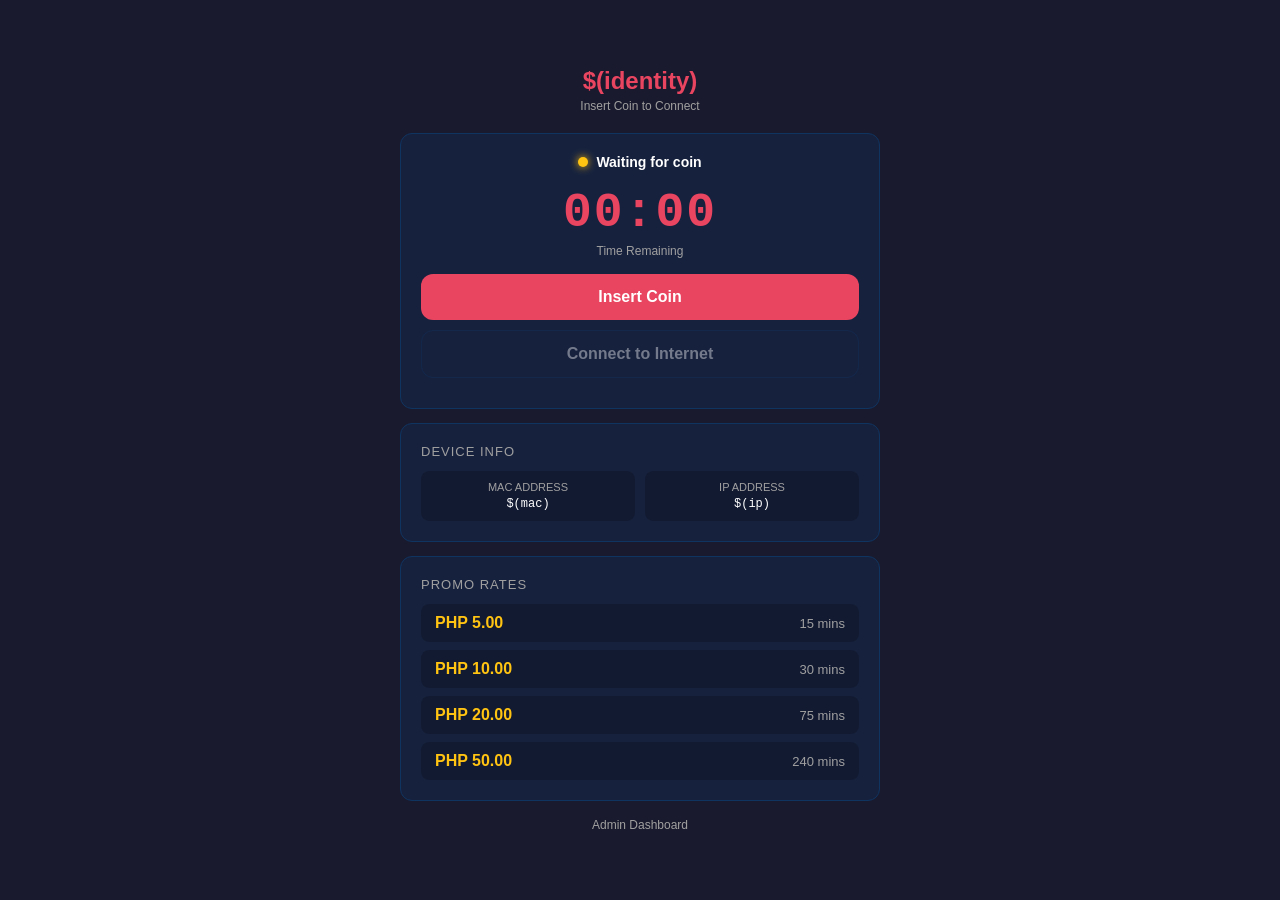
<file: portal/index.html>
<!DOCTYPE html>
<html lang="en">
<head>
<meta charset="UTF-8">
<meta name="viewport" content="width=device-width, initial-scale=1.0">
<title>$(identity) - Piso WiFi</title>
<style>
:root {
  --bg: #1a1a2e;
  --card: #16213e;
  --text: #e94560;
  --muted: #a0a0a0;
  --border: #0f3460;
  --accent: #e94560;
  --good: #05c46b;
  --warn: #ffc312;
  --danger: #eb2f06;
  --radius: 12px;
  --mono: "Courier New", monospace;
  --sans: -apple-system, BlinkMacSystemFont, "Segoe UI", Roboto, Arial, sans-serif;
}
* { box-sizing: border-box; margin: 0; padding: 0; }
body {
  font-family: var(--sans);
  background: var(--bg);
  color: #fff;
  min-height: 100vh;
  display: flex;
  align-items: center;
  justify-content: center;
  padding: 16px;
}
.container {
  width: 100%;
  max-width: 480px;
}
.brand {
  text-align: center;
  margin-bottom: 20px;
}
.brand h1 {
  font-size: 24px;
  color: var(--accent);
  font-weight: 800;
}
.brand p {
  font-size: 12px;
  color: var(--muted);
  margin-top: 4px;
}
.card {
  background: var(--card);
  border: 1px solid var(--border);
  border-radius: var(--radius);
  padding: 20px;
  margin-bottom: 14px;
}
.card-title {
  font-size: 13px;
  color: var(--muted);
  text-transform: uppercase;
  letter-spacing: 1px;
  margin-bottom: 12px;
}
.timer {
  text-align: center;
  margin: 16px 0;
}
.timer .time {
  font-family: var(--mono);
  font-size: 48px;
  font-weight: 700;
  color: var(--accent);
  letter-spacing: 2px;
}
.timer .label {
  font-size: 12px;
  color: var(--muted);
  margin-top: 4px;
}
.status {
  display: flex;
  align-items: center;
  justify-content: center;
  gap: 8px;
  margin-bottom: 16px;
}
.status-dot {
  width: 10px;
  height: 10px;
  border-radius: 50%;
  background: var(--warn);
  box-shadow: 0 0 8px var(--warn);
}
.status-dot.active { background: var(--good); box-shadow: 0 0 8px var(--good); }
.status-dot.expired { background: var(--danger); box-shadow: 0 0 8px var(--danger); }
.status-text {
  font-size: 14px;
  font-weight: 600;
}
.btn {
  display: block;
  width: 100%;
  padding: 14px;
  border: none;
  border-radius: var(--radius);
  font-size: 16px;
  font-weight: 700;
  cursor: pointer;
  transition: all 0.2s;
  text-align: center;
  text-decoration: none;
  margin-bottom: 10px;
}
.btn-primary {
  background: var(--accent);
  color: #fff;
}
.btn-primary:hover { opacity: 0.9; transform: translateY(-1px); }
.btn-primary:disabled {
  background: #444;
  color: #888;
  cursor: not-allowed;
  transform: none;
}
.btn-ghost {
  background: transparent;
  border: 1px solid var(--border);
  color: #fff;
}
.btn-ghost:hover { background: rgba(255,255,255,0.05); }
.btn-ghost:disabled { opacity: 0.4; cursor: not-allowed; }
.info-grid {
  display: grid;
  grid-template-columns: 1fr 1fr;
  gap: 10px;
}
.info-item {
  background: rgba(0,0,0,0.2);
  border-radius: 8px;
  padding: 10px;
  text-align: center;
}
.info-item .label {
  font-size: 11px;
  color: var(--muted);
  text-transform: uppercase;
}
.info-item .value {
  font-family: var(--mono);
  font-size: 12px;
  color: #fff;
  margin-top: 4px;
  word-break: break-all;
}
.rates {
  display: grid;
  gap: 8px;
}
.rate-row {
  display: flex;
  justify-content: space-between;
  align-items: center;
  padding: 10px 14px;
  background: rgba(0,0,0,0.2);
  border-radius: 8px;
}
.rate-row .coin {
  font-weight: 700;
  color: var(--warn);
}
.rate-row .time {
  font-size: 13px;
  color: var(--muted);
}
.modal-overlay {
  display: none;
  position: fixed;
  inset: 0;
  background: rgba(0,0,0,0.7);
  align-items: center;
  justify-content: center;
  padding: 16px;
  z-index: 100;
}
.modal-overlay.open { display: flex; }
.modal-card {
  background: var(--card);
  border: 1px solid var(--border);
  border-radius: var(--radius);
  width: 100%;
  max-width: 400px;
  overflow: hidden;
}
.modal-header {
  padding: 16px 20px;
  border-bottom: 1px solid var(--border);
  display: flex;
  justify-content: space-between;
  align-items: center;
}
.modal-header h3 {
  font-size: 16px;
}
.modal-header .countdown {
  font-family: var(--mono);
  font-size: 14px;
  color: var(--accent);
}
.modal-body {
  padding: 20px;
  text-align: center;
}
.modal-body p {
  font-size: 13px;
  color: var(--muted);
  margin-bottom: 16px;
}
.modal-body .coin-display {
  font-family: var(--mono);
  font-size: 36px;
  font-weight: 700;
  color: var(--warn);
  margin: 16px 0;
}
.modal-body .pulse-count {
  font-size: 12px;
  color: var(--muted);
}
.modal-actions {
  padding: 16px 20px;
  border-top: 1px solid var(--border);
  display: flex;
  gap: 10px;
}
.modal-actions .btn { margin-bottom: 0; flex: 1; }
.toast {
  position: fixed;
  bottom: 20px;
  left: 50%;
  transform: translateX(-50%) translateY(100px);
  background: var(--card);
  border: 1px solid var(--border);
  color: #fff;
  padding: 12px 20px;
  border-radius: var(--radius);
  font-size: 13px;
  z-index: 200;
  opacity: 0;
  transition: all 0.3s;
  white-space: nowrap;
}
.toast.show {
  transform: translateX(-50%) translateY(0);
  opacity: 1;
}
.admin-link {
  text-align: center;
  margin-top: 10px;
}
.admin-link a {
  color: var(--muted);
  font-size: 12px;
  text-decoration: none;
}
.admin-link a:hover { color: var(--accent); }
@media (max-width: 400px) {
  .timer .time { font-size: 36px; }
  .info-grid { grid-template-columns: 1fr; }
}
</style>
</head>
<body data-login-url="$(link-login-only)" data-link-orig="$(link-orig)">
<div class="container">
  <div class="brand">
    <h1 id="brandName">$(identity)</h1>
    <p id="brandSub">Insert Coin to Connect</p>
  </div>

  <div class="card">
    <div class="status">
      <div class="status-dot" id="statusDot"></div>
      <span class="status-text" id="statusText">Waiting for coin</span>
    </div>
    <div class="timer">
      <div class="time" id="timeRemaining">00:00</div>
      <div class="label">Time Remaining</div>
    </div>
    <button class="btn btn-primary" id="insertCoinBtn">Insert Coin</button>
    <button class="btn btn-ghost" id="connectBtn" disabled>Connect to Internet</button>
  </div>

  <div class="card">
    <div class="card-title">Device Info</div>
    <div class="info-grid">
      <div class="info-item">
        <div class="label">MAC Address</div>
        <div class="value" id="macLabel">$(mac)</div>
      </div>
      <div class="info-item">
        <div class="label">IP Address</div>
        <div class="value" id="ipLabel">$(ip)</div>
      </div>
    </div>
  </div>

  <div class="card">
    <div class="card-title">Promo Rates</div>
    <div class="rates" id="ratesList">
      <div class="rate-row">
        <span class="coin">Loading...</span>
      </div>
    </div>
  </div>

  <div class="admin-link">
    <a href="http://10.0.0.2/admin.html" target="_blank" rel="noopener">Admin Dashboard</a>
  </div>
</div>

<div class="modal-overlay" id="coinModal">
  <div class="modal-card">
    <div class="modal-header">
      <h3>Insert Coin</h3>
      <span class="countdown" id="coinCountdown">60</span>
    </div>
    <div class="modal-body">
      <p>Please insert your coin now.<br>Window closes in <b id="coinTimerText">60</b> seconds.</p>
      <div class="coin-display" id="coinAmount">PHP 0.00</div>
      <div class="pulse-count" id="pulseCount">0 pulses</div>
    </div>
    <div class="modal-actions">
      <button class="btn btn-ghost" id="cancelCoinBtn">Cancel</button>
      <button class="btn btn-primary" id="confirmCoinBtn" disabled>Confirm</button>
    </div>
  </div>
</div>

<div class="toast" id="toast"></div>

<!-- Hidden MikroTik login form (auto-submitted after voucher finalize) -->
<form id="mtLoginForm" method="post" action="$(link-login-only)" style="display:none">
  <input type="hidden" name="username" id="mtUser">
  <input type="hidden" name="password" id="mtPass">
  <input type="hidden" name="dst" value="$(link-orig)">
  <input type="hidden" name="popup" value="true">
</form>

<script src="portal.js"></script>
</body>
</html>
</file>
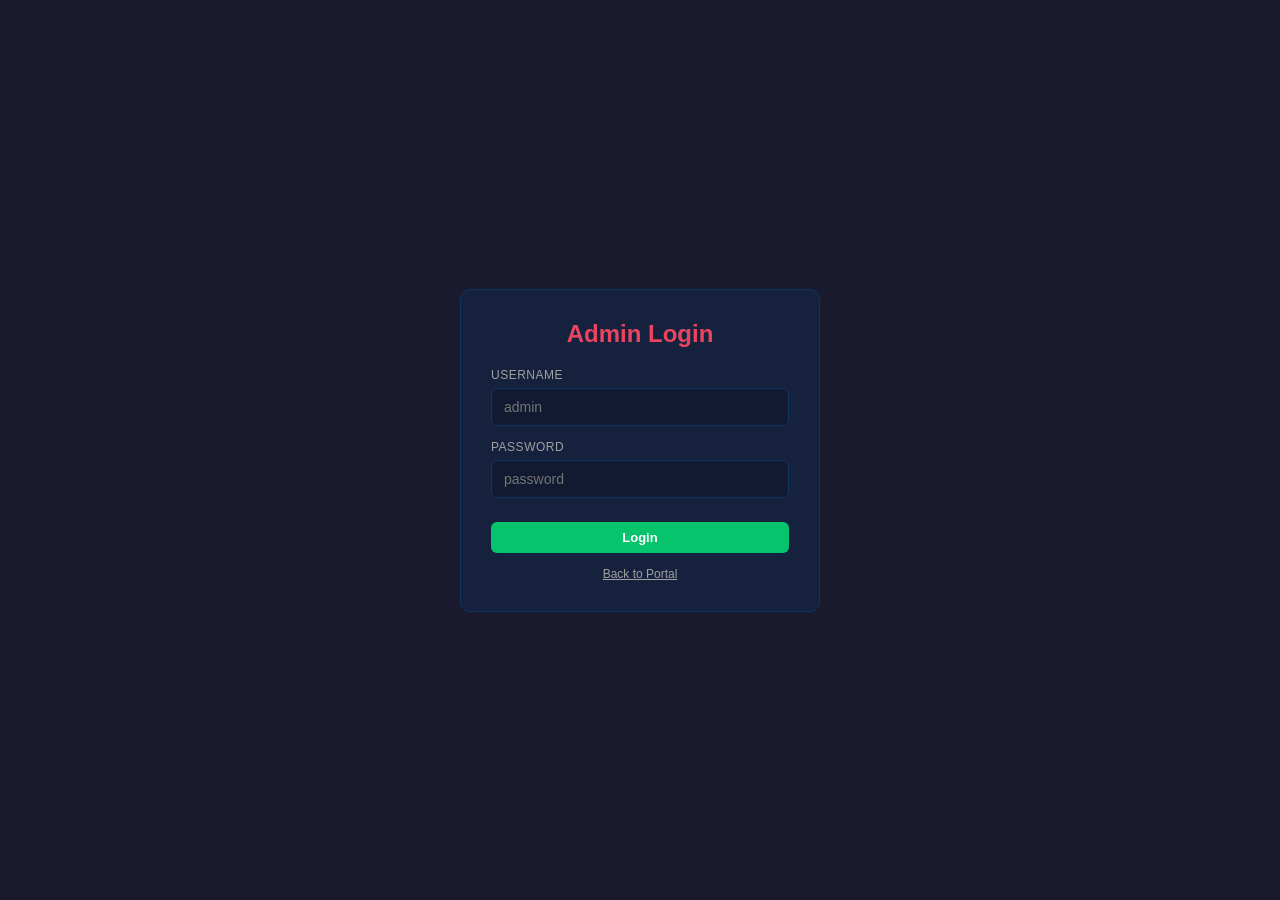
<file: portal/admin.html>
<!DOCTYPE html>
<html lang="en">
<head>
<meta charset="UTF-8">
<meta name="viewport" content="width=device-width, initial-scale=1.0">
<title>Admin - Piso WiFi</title>
<style>
:root {
  --bg: #1a1a2e;
  --card: #16213e;
  --text: #e94560;
  --muted: #a0a0a0;
  --border: #0f3460;
  --accent: #e94560;
  --good: #05c46b;
  --warn: #ffc312;
  --danger: #eb2f06;
  --radius: 10px;
  --mono: "Courier New", monospace;
  --sans: -apple-system, BlinkMacSystemFont, "Segoe UI", Roboto, Arial, sans-serif;
}
* { box-sizing: border-box; margin: 0; padding: 0; }
body {
  font-family: var(--sans);
  background: var(--bg);
  color: #fff;
  min-height: 100vh;
}
.topnav {
  background: var(--card);
  border-bottom: 1px solid var(--border);
  display: flex;
  flex-wrap: wrap;
  gap: 0;
  padding: 0 10px;
}
.topnav button {
  background: none;
  border: none;
  color: var(--muted);
  padding: 14px 16px;
  font-size: 14px;
  cursor: pointer;
  transition: all 0.2s;
  white-space: nowrap;
}
.topnav button:hover { color: #fff; }
.topnav button.active {
  color: var(--accent);
  border-bottom: 2px solid var(--accent);
}
.topnav .icon {
  display: none;
  background: none;
  border: none;
  color: var(--accent);
  font-size: 18px;
  padding: 12px 16px;
  cursor: pointer;
}
.container {
  max-width: 900px;
  margin: 20px auto;
  padding: 0 16px;
}
.card {
  background: var(--card);
  border: 1px solid var(--border);
  border-radius: var(--radius);
  padding: 18px;
  margin-bottom: 16px;
}
.card-title {
  font-size: 13px;
  color: var(--accent);
  text-transform: uppercase;
  letter-spacing: 1px;
  margin-bottom: 12px;
  border-bottom: 1px solid var(--border);
  padding-bottom: 8px;
}
.stat-grid {
  display: grid;
  grid-template-columns: repeat(auto-fit, minmax(180px, 1fr));
  gap: 12px;
}
.stat-box {
  background: rgba(0,0,0,0.2);
  border-radius: 8px;
  padding: 14px;
  text-align: center;
}
.stat-box .label {
  font-size: 11px;
  color: var(--muted);
  text-transform: uppercase;
  letter-spacing: 0.5px;
  margin-bottom: 6px;
}
.stat-box .value {
  font-family: var(--mono);
  font-size: 22px;
  font-weight: 700;
  color: #fff;
}
.stat-box .value.good { color: var(--good); }
.stat-box .value.danger { color: var(--danger); }
.btn {
  display: inline-block;
  padding: 8px 14px;
  border: none;
  border-radius: 6px;
  font-size: 13px;
  font-weight: 600;
  cursor: pointer;
  transition: all 0.2s;
  color: #fff;
  margin-top: 8px;
}
.btn:hover { opacity: 0.9; transform: translateY(-1px); }
.btn-primary { background: var(--good); }
.btn-danger { background: var(--danger); }
.btn-warn { background: var(--warn); color: #000; }
.btn-ghost {
  background: transparent;
  border: 1px solid var(--border);
  color: var(--muted);
}
.btn-ghost:hover { color: #fff; border-color: var(--muted); }
.form-group {
  margin-bottom: 14px;
}
.form-group label {
  display: block;
  font-size: 12px;
  color: var(--muted);
  margin-bottom: 6px;
  text-transform: uppercase;
  letter-spacing: 0.5px;
}
input, select {
  width: 100%;
  max-width: 400px;
  padding: 10px 12px;
  background: rgba(0,0,0,0.2);
  border: 1px solid var(--border);
  border-radius: 6px;
  color: #fff;
  font-size: 14px;
  font-family: var(--sans);
}
input:focus, select:focus {
  outline: none;
  border-color: var(--accent);
}
input[type="file"] { padding: 6px; }
select option { background: var(--card); color: #fff; }
.section-title {
  font-size: 16px;
  font-weight: 700;
  margin-bottom: 14px;
  color: var(--accent);
}
.row-actions {
  display: flex;
  gap: 8px;
  flex-wrap: wrap;
  margin-top: 10px;
}
.rate-row {
  background: rgba(0,0,0,0.15);
  border: 1px solid var(--border);
  border-radius: 8px;
  padding: 14px;
  margin-bottom: 10px;
}
.rate-row .grid {
  display: grid;
  grid-template-columns: repeat(auto-fit, minmax(140px, 1fr));
  gap: 10px;
}
.voucher-list {
  font-family: var(--mono);
  font-size: 13px;
  background: rgba(0,0,0,0.2);
  border-radius: 8px;
  padding: 14px;
  margin-top: 10px;
  max-height: 300px;
  overflow-y: auto;
  white-space: pre-wrap;
  line-height: 1.6;
}
.spinner {
  display: none;
  position: fixed;
  inset: 0;
  background: rgba(0,0,0,0.7);
  align-items: center;
  justify-content: center;
  z-index: 300;
}
.spinner.open { display: flex; }
.spinner-inner {
  text-align: center;
}
.spinner-inner h3 {
  color: #fff;
  font-size: 16px;
  margin-top: 12px;
}
.loader {
  width: 40px;
  height: 40px;
  border: 3px solid var(--border);
  border-top-color: var(--accent);
  border-radius: 50%;
  animation: spin 1s linear infinite;
  margin: 0 auto;
}
@keyframes spin { to { transform: rotate(360deg); } }
.toast {
  position: fixed;
  bottom: 20px;
  left: 50%;
  transform: translateX(-50%) translateY(100px);
  background: var(--card);
  border: 1px solid var(--border);
  color: #fff;
  padding: 12px 20px;
  border-radius: var(--radius);
  font-size: 13px;
  z-index: 200;
  opacity: 0;
  transition: all 0.3s;
  white-space: nowrap;
}
.toast.show {
  transform: translateX(-50%) translateY(0);
  opacity: 1;
}
.tabcontent { display: none; }
.tabcontent.active { display: block; }
.login-overlay {
  position: fixed;
  inset: 0;
  background: var(--bg);
  display: flex;
  align-items: center;
  justify-content: center;
  z-index: 400;
}
.login-box {
  background: var(--card);
  border: 1px solid var(--border);
  border-radius: var(--radius);
  padding: 30px;
  width: 100%;
  max-width: 360px;
}
.login-box h2 {
  text-align: center;
  margin-bottom: 20px;
  color: var(--accent);
}
@media (max-width: 600px) {
  .topnav button:not(:first-child) { display: none; }
  .topnav button.icon { display: block; }
  .topnav.responsive button { display: block; width: 100%; text-align: left; }
  .topnav.responsive button.icon { display: block; width: auto; position: absolute; right: 10px; top: 0; }
  .stat-grid { grid-template-columns: 1fr 1fr; }
}
</style>
</head>
<body>

<div class="login-overlay" id="loginOverlay">
  <div class="login-box">
    <h2>Admin Login</h2>
    <div class="form-group">
      <label>Username</label>
      <input type="text" id="loginUser" placeholder="admin">
    </div>
    <div class="form-group">
      <label>Password</label>
      <input type="password" id="loginPass" placeholder="password">
    </div>
    <button class="btn btn-primary" style="width:100%;margin-top:10px;" onclick="doLogin()">Login</button>
    <p style="text-align:center;margin-top:14px;font-size:12px;color:var(--muted);">
      <a href="http://10.0.0.1" style="color:var(--muted);">Back to Portal</a>
    </p>
  </div>
</div>

<nav class="topnav" id="topnav">
  <button class="tablinks active" onclick="openTab(event, 'Dashboard')">Dashboard</button>
  <button class="tablinks" onclick="openTab(event, 'SystemConfig')">System Config</button>
  <button class="tablinks" onclick="openTab(event, 'PromoRates')">Promo Rates</button>
  <button class="tablinks" onclick="openTab(event, 'Vouchers')">Vouchers</button>
  <button class="tablinks" onclick="openTab(event, 'Firmware')">Firmware</button>
  <button class="tablinks" onclick="openTab(event, 'About')">About</button>
  <button class="tablinks" onclick="logout()">Logout</button>
  <button class="icon" onclick="toggleNav()">&#9776;</button>
</nav>

<div class="spinner" id="spinner">
  <div class="spinner-inner">
    <div class="loader"></div>
    <h3 id="loadingText">Loading...</h3>
  </div>
</div>

<div class="container">

<div id="Dashboard" class="tabcontent active">
  <div class="stat-grid">
    <div class="stat-box">
      <div class="label">Lifetime Income</div>
      <div class="value" id="lifeIncome">0</div>
    </div>
    <div class="stat-box">
      <div class="label">Current Sales</div>
      <div class="value" id="currentSales">0</div>
    </div>
    <div class="stat-box">
      <div class="label">Customers</div>
      <div class="value" id="customerCount">0</div>
    </div>
    <div class="stat-box">
      <div class="label">Uptime</div>
      <div class="value" id="upTime">0d 0h</div>
    </div>
    <div class="stat-box">
      <div class="label">Internet</div>
      <div class="value" id="netStatus">Checking</div>
    </div>
    <div class="stat-box">
      <div class="label">MikroTik</div>
      <div class="value" id="mtStatus">Checking</div>
    </div>
    <div class="stat-box">
      <div class="label">ESP MAC</div>
      <div class="value" style="font-size:13px;" id="espMac">--</div>
    </div>
    <div class="stat-box">
      <div class="label">ESP IP</div>
      <div class="value" style="font-size:13px;" id="espIp">--</div>
    </div>
  </div>
  <div class="row-actions">
    <button class="btn btn-danger" onclick="resetStats('lifeTimeCount')">Reset Lifetime</button>
    <button class="btn btn-danger" onclick="resetStats('coinCount')">Reset Sales</button>
    <button class="btn btn-danger" onclick="resetStats('customerCount')">Reset Customers</button>
    <button class="btn btn-ghost" onclick="refreshDashboard()">Refresh</button>
  </div>
</div>

<div id="SystemConfig" class="tabcontent">
  <div class="card">
    <div class="card-title">Vendo Info</div>
    <div class="form-group">
      <label>Vendo Name</label>
      <input type="text" id="vendoName" placeholder="My Piso WiFi">
    </div>
  </div>

  <div class="card">
    <div class="card-title">WiFi Settings</div>
    <div class="form-group">
      <label>WiFi SSID</label>
      <input type="text" id="wifiSSID" placeholder="PisoWiFi">
    </div>
    <div class="form-group">
      <label>WiFi Password</label>
      <input type="password" id="wifiPW" placeholder="password">
    </div>
  </div>

  <div class="card">
    <div class="card-title">IP Address</div>
    <div class="form-group">
      <label>Mode</label>
      <select id="ipMode" onchange="toggleStatic()">
        <option value="0">DHCP</option>
        <option value="1">Static</option>
      </select>
    </div>
    <div id="staticBlock" style="display:none;">
      <div class="form-group">
        <label>Local IP</label>
        <input type="text" id="localIp" placeholder="10.0.0.2">
      </div>
      <div class="form-group">
        <label>Subnet Mask</label>
        <input type="text" id="subnetMask" placeholder="255.255.255.0">
      </div>
      <div class="form-group">
        <label>Gateway</label>
        <input type="text" id="gatewayIp" placeholder="10.0.0.1">
      </div>
      <div class="form-group">
        <label>DNS Server</label>
        <input type="text" id="dnsServer" placeholder="8.8.8.8">
      </div>
    </div>
  </div>

  <div class="card">
    <div class="card-title">MikroTik API</div>
    <div class="form-group">
      <label>Router IP</label>
      <input type="text" id="mtIp" placeholder="10.0.0.1">
    </div>
    <div class="form-group">
      <label>API Username</label>
      <input type="text" id="mtUser" placeholder="apiuser">
    </div>
    <div class="form-group">
      <label>API Password</label>
      <input type="password" id="mtPw" placeholder="password">
    </div>
    <div class="form-group">
      <label>Confirm Password</label>
      <input type="password" id="mtPwConfirm" placeholder="password">
    </div>
  </div>

  <div class="card">
    <div class="card-title">Admin Access</div>
    <div class="form-group">
      <label>Admin Username</label>
      <input type="text" id="adminUser" placeholder="admin">
    </div>
    <div class="form-group">
      <label>Admin Password</label>
      <input type="password" id="adminPw" placeholder="password">
    </div>
    <div class="form-group">
      <label>Confirm Password</label>
      <input type="password" id="adminPwConfirm" placeholder="password">
    </div>
  </div>

  <div class="card">
    <div class="card-title">Coin Slot</div>
    <div class="form-group">
      <label>Insert Wait Time (seconds)</label>
      <input type="number" id="coinWaitTime" value="60">
    </div>
    <div class="form-group">
      <label>Abuse Count</label>
      <input type="number" id="abuseCount" value="3">
    </div>
    <div class="form-group">
      <label>Ban Minutes</label>
      <input type="number" id="banMinutes" value="5">
    </div>
  </div>

  <div class="card">
    <div class="card-title">Pin Assignment</div>
    <div class="form-group">
      <label>Coin Slot Pin</label>
      <select id="pinCoinSlot"></select>
    </div>
    <div class="form-group">
      <label>Coin Slot Set Pin</label>
      <select id="pinCoinSet"></select>
    </div>
    <div class="form-group">
      <label>Ready LED Pin</label>
      <select id="pinReadyLed"></select>
    </div>
    <div class="form-group">
      <label>Insert LED Pin</label>
      <select id="pinInsertLed"></select>
    </div>
    <div class="form-group">
      <label>Insert Button Pin</label>
      <select id="pinInsertBtn"></select>
    </div>
    <div class="form-group">
      <label>LED Trigger Type</label>
      <select id="ledTrigger">
        <option value="0">LOW</option>
        <option value="1">HIGH</option>
      </select>
    </div>
  </div>

  <div class="row-actions">
    <button class="btn btn-primary" onclick="saveSystemConfig()">Save</button>
    <button class="btn btn-ghost" onclick="exportConfig()">Backup</button>
    <button class="btn btn-ghost" onclick="importConfig()">Restore</button>
    <input type="file" id="configFile" accept=".data" style="display:none" onchange="onConfigImport(this)">
  </div>
</div>

<div id="PromoRates" class="tabcontent">
  <div class="card">
    <div class="card-title">Rates</div>
    <div id="rateList"></div>
    <button class="btn btn-primary" onclick="addRate()">Add Rate</button>
  </div>
  <div class="row-actions">
    <button class="btn btn-primary" onclick="saveRates()">Save Rates</button>
    <button class="btn btn-ghost" onclick="exportRates()">Backup</button>
    <button class="btn btn-ghost" onclick="importRates()">Restore</button>
    <input type="file" id="ratesFile" accept=".data" style="display:none" onchange="onRatesImport(this)">
  </div>
</div>

<div id="Vouchers" class="tabcontent">
  <div class="card">
    <div class="card-title">Generate Vouchers</div>
    <div class="form-group">
      <label>Prefix (max 2 letters)</label>
      <input type="text" id="voucherPrefix" value="PW" maxlength="2">
    </div>
    <div class="form-group">
      <label>Amount (PHP)</label>
      <input type="number" id="voucherAmount" value="10">
    </div>
    <div class="form-group">
      <label>Quantity</label>
      <input type="number" id="voucherQty" value="5" max="15">
    </div>
    <div class="form-group">
      <label>Add to Sales</label>
      <select id="voucherAddSales">
        <option value="1">Yes</option>
        <option value="0">No</option>
      </select>
    </div>
    <div class="form-group">
      <label>Append to Previous</label>
      <select id="voucherAppend">
        <option value="0">No</option>
        <option value="1">Yes</option>
      </select>
    </div>
    <button class="btn btn-primary" onclick="generateVouchers()">Generate</button>
    <div class="voucher-list" id="voucherOutput"></div>
  </div>
</div>

<div id="Firmware" class="tabcontent">
  <div class="card">
    <div class="card-title">Firmware Update</div>
    <div class="form-group">
      <label>Current Version</label>
      <input type="text" id="fwVersion" value="1.0.0" readonly>
    </div>
    <div class="form-group">
      <label>Bin Type</label>
      <select id="binType">
        <option value="sketch">Sketch (.ino.bin)</option>
        <option value="filesystem">Filesystem (.spiffs.bin)</option>
      </select>
    </div>
    <div class="form-group">
      <label>Bin File</label>
      <input type="file" id="binFile" accept=".bin">
    </div>
    <button class="btn btn-warn" onclick="uploadFirmware()">Update Firmware</button>
    <p style="font-size:12px;color:var(--muted);margin-top:10px;">
      If updating both, flash filesystem first, then sketch. System config is preserved automatically.
    </p>
  </div>
</div>

<div id="About" class="tabcontent">
  <div class="card">
    <div class="card-title">About</div>
    <p style="font-size:14px;line-height:1.6;color:var(--muted);">
      <strong style="color:#fff;">Piso WiFi Vendo System</strong><br>
      Version: <span id="aboutVersion">1.0.0</span><br>
      Hardware: ESP8266<br><br>
      A standalone coin-operated WiFi hotspot system using ESP8266, MikroTik, and a coin acceptor.
    </p>
  </div>
</div>

</div>

<div class="toast" id="toast"></div>

<script src="admin.js"></script>
</body>
</html>
</file>
